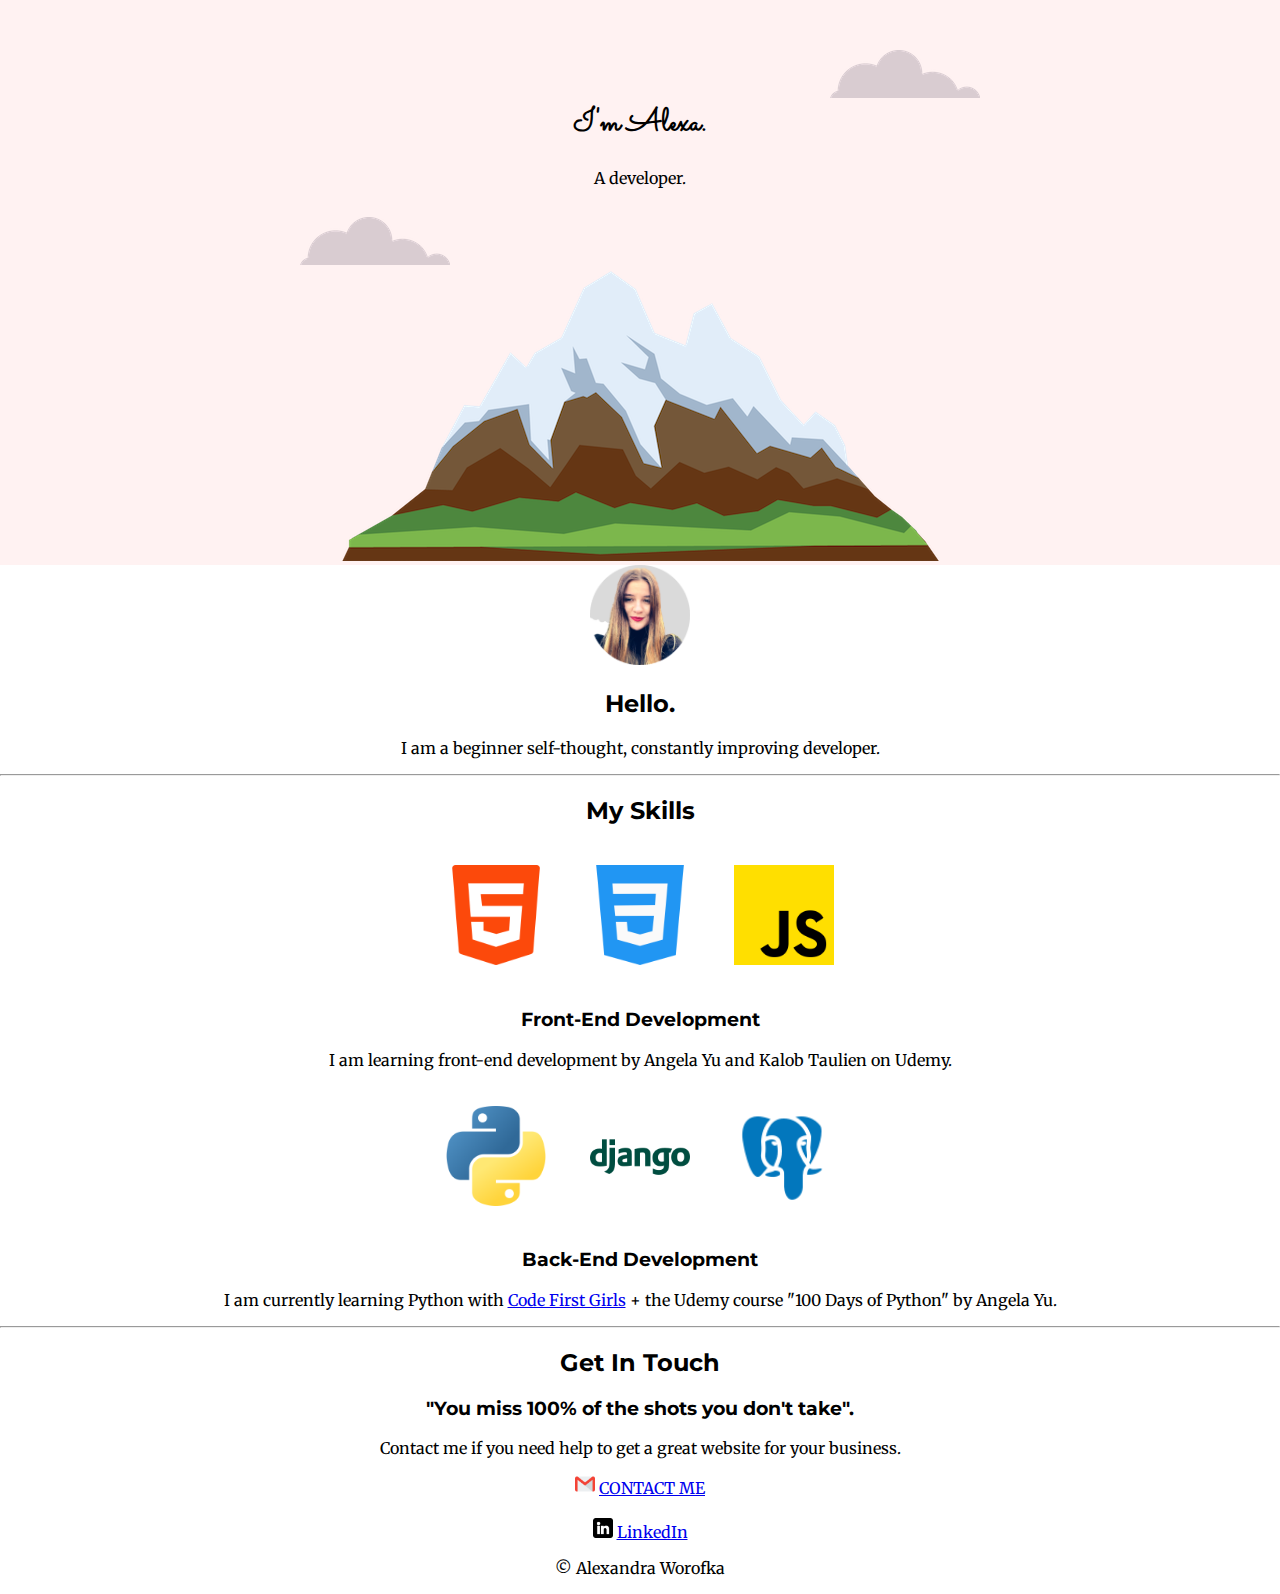
<file: CSS - My Site/index.html>
<!DOCTYPE html>
<html lang="en">
<head>
    <meta charset="UTF-8">
    <link rel="stylesheet" href="styles.css">
    <link rel="icon" href="favicon.ico">
    <link rel="preconnect" href="https://fonts.googleapis.com">
<link rel="preconnect" href="https://fonts.gstatic.com" crossorigin>
<link href="https://fonts.googleapis.com/css2?family=Merriweather&family=Montserrat&family=Sacramento&display=swap" rel="stylesheet">
    <title>Alexandra Worofka</title>
</head>
<body>

    <div class="top-container">
        <img class="top-cloud" src="cloud.png" alt="cloud-img">
        <h1>I'm Alexa.</h1>
        <p>A developer.</p>
        <img class="bottom-cloud" src="cloud.png" alt="cloud-img">
        <img src="mountain.png" alt="mountain-img">
        
    </div>

    
    <div class="middle-container">
        <div class="profile">
          <img class= "me" src="Alexa.png" alt="Alexa's img" 20px>
          <h2>Hello.</h2>
          <p>I am a beginner self-thought, constantly improving developer.</p>
        </div>
        <hr>
        <div class="skills">
          <h2>My Skills</h2>
          <div class="skill-row">
            <img class="skill" src="html-5.png" alt="HTML-img">
            <img class="skill" src="css-3.png" alt="CSS-img">
            <img class="skill" src="js.png" alt="">
            <h3>Front-End Development</h3>
            <p>I am learning front-end development by Angela Yu and Kalob Taulien on Udemy. </p>
          </div>
          <div class="skill-row">
            <img class="skill" src="python.png" alt="python-img">
            <img class="skill" src="icons8-django-144.png" alt="django-img">
            <img class="skill" src="postgreesql.png" alt="postgreSQL-img">
            <h3>Back-End Development</h3>
            <p>I am currently learning Python with <a href="https://codefirstgirls.com/">Code First Girls</a> + the Udemy course "100 Days of Python" by Angela Yu.</p>
          </div>
        </div>
        <hr>
        <div class="contact-me">
          <h2>Get In Touch</h2>
          <h3>"You miss 100% of the shots you don't take".</h3>
          <p>Contact me if you need help to get a great website for your business.</p>
          <img class="small-icon" src="gmail.png" alt="Mail-img">
          <a class="btn" href="mailto:woralead@gmail.com">CONTACT ME</a>
        </div>
      </div>
      
      
      <div class="bottom-container">
        <br>
        <img class="small-icon" src="linkedin.png" alt="linkedin-img">

        <a class="footer-link" href="https://www.linkedin.com/in/alexandra-worofka/">LinkedIn</a>
        <!-- <a class="footer-link" href="https://twitter.com/">Twitter</a>
        <a class="footer-link" href="https://www.appbrewery.co/">Website</a>   -->
        <p>© Alexandra Worofka</p>
      </div>
  
</body>
</html>
</file>
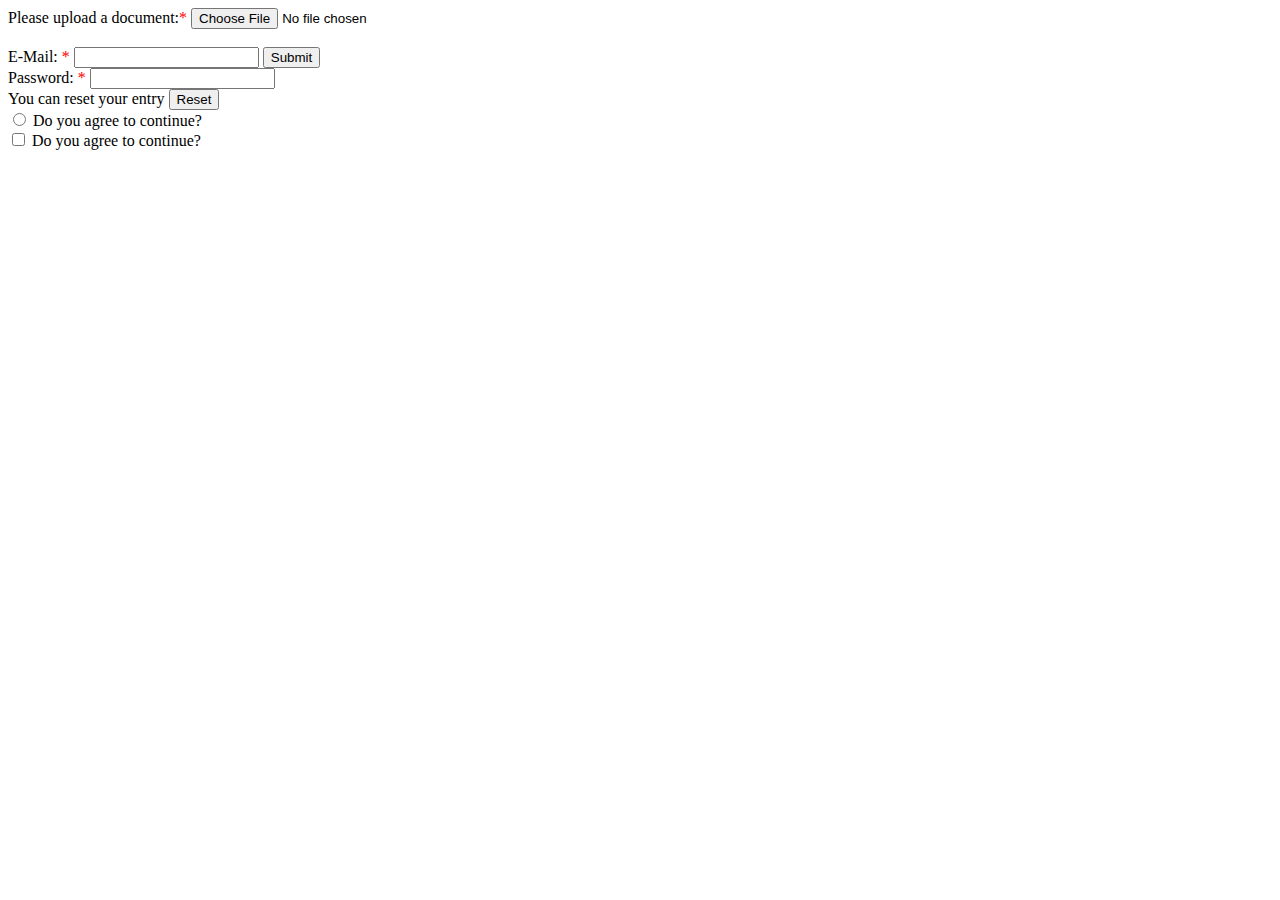
<file: First project/form_input.html>
<!DOCTYPE html>
<html lang="en">
<head>

    <meta charset="UTF-8">
    <link rel="stylesheet" href="form.css">
    <title>Form</title>
</head>
<body>
    <form autocomplete="off">

        <label class="required">Please upload a document:</label>
        <input type="file">
        <br>
        <br>
        <label class="required">E-Mail: </label>
        <input type="email" required>
        <input type="submit">
        <br>
        <label class="required">Password: </label>
        <input type="password" required>
        <br>
        <label>You can reset your entry</label>
        <input type="reset">
        <br>
        <input type="radio"> <label>Do you agree to continue?</label>
        <br>
        <input type="checkbox"> <label>Do you agree to continue?</label>

    </form>
</body>
</html>
</file>
<file: CSS - My Site/styles.css>
body { 
    margin: 0;
    text-align: center;
    font-family: 'Merriweather', serif;
}


h1 { 
    margin-top: 0;
    font-family: 'Sacramento', cursive;
}


h2 {
    font-family: 'Montserrat', sans-serif;
}


h3{
    font-family: 'Montserrat', sans-serif;
}



.top-container {
    background-color: #FFF2F2;
    position: relative;
    padding-top: 100px;
    
    
}


.middle-container {
    
    
    
}


.bottom-container{
    
    
    
}


.top-cloud {
    position: absolute;
    right: 300px;
    top: 50px;
}


.bottom-cloud {
    position: absolute;
    left: 300px;
    bottom: 300px;
    
}

.me{
    height: 100px;
    width: 100px;
}
 
.skill {
    width: 100px;
    height: 100px;
    margin: 20px;
}

.small-icon {
    width: 20px;
    height: 20px;
}
</file>
<file: First project/form.css>
.required::after {
    content: '*';
    color: red;
}
</file>
